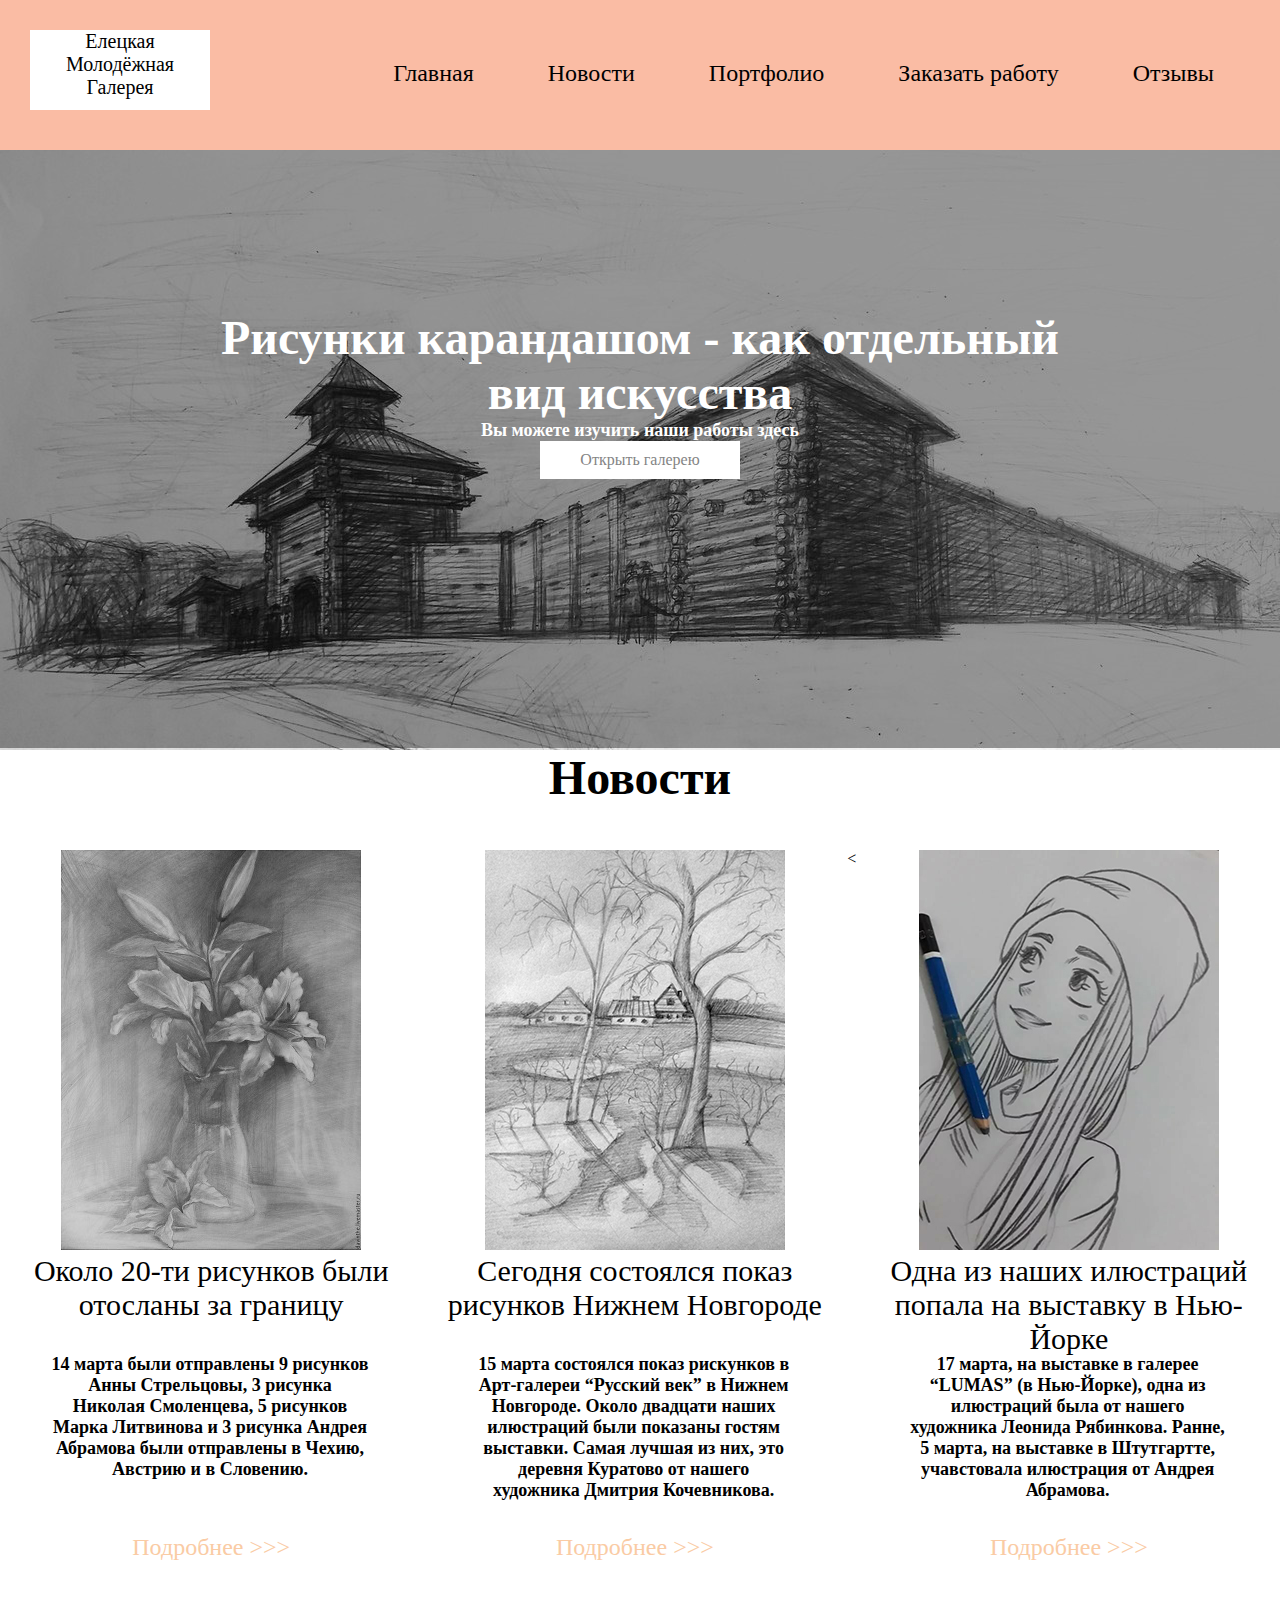
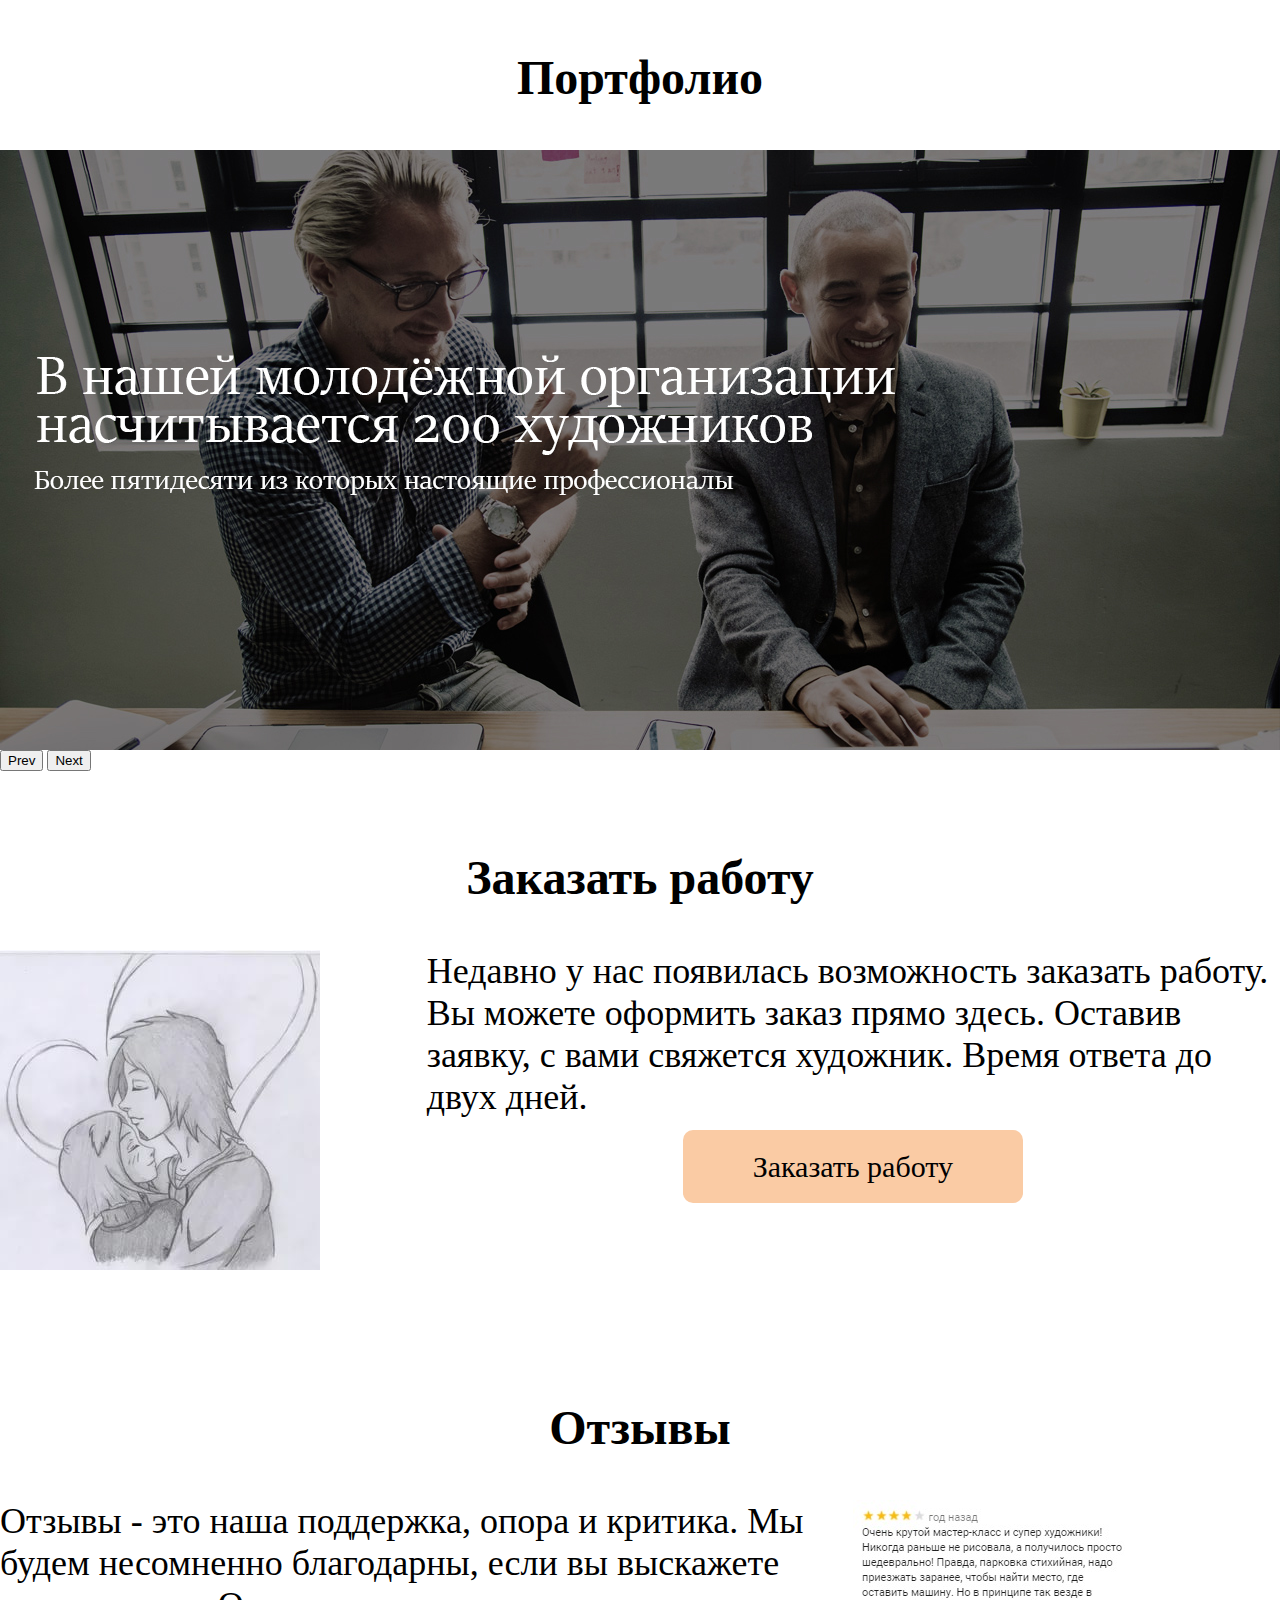
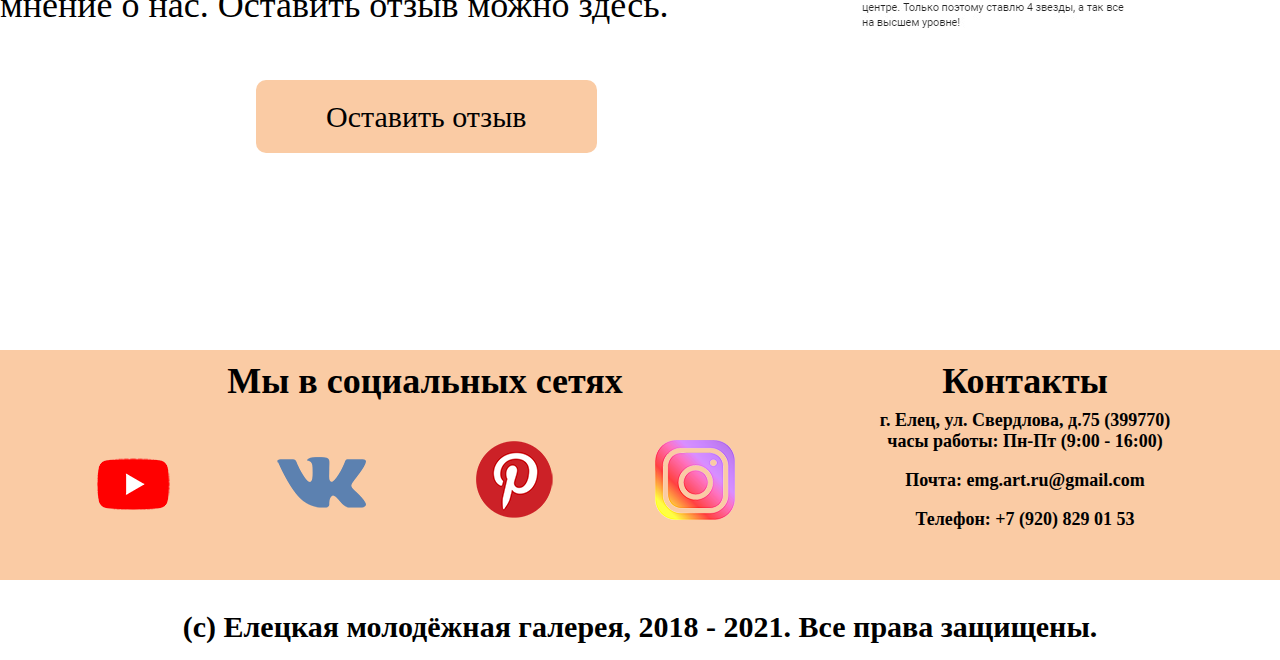
<file: index.html>
<!DOCTYPE html>
<html lang="ru">
<head>
	<title>Елецкая молодёжная галерея</title>
	<meta charset="utf-8">
	<link rel="stylesheet" type="text/css" href="css/main.css">
</head>
<body>
</div>
<div class="container">
	<div id="header">
		<div class="header_inner">
			<div class="logo">
				<div class="logotype">
					<div class="logo_text">
						Елецкая<br>
						Молодёжная<br>
						Галерея<br>
					</div>
				</div>
			</div>
			<div class="menu">
				<a href="#intro">Главная</a>
				<a href="#news">Новости</a>
				<a href="#portfolio">Портфолио</a>
				<a href="#price_work">Заказать работу</a>
				<a href="#support">Отзывы</a>
			</div>
		</div>
	</div>
</div>
<div class="container">
	<div id="header_emply">
	</div>
<div class="container">
	<div id="intro">
		<div class="intro_text">
			<h1>Рисунки карандашом - как отдельный вид искусства</h1>
			<h5>Вы можете изучить наши работы здесь</h5>
			<a class="intro_buttom" href="#">Открыть галерею</a>
		</div>
	</div>
</div>
<div class="container">
	<div id="news">
		<div class="title">
			<h1>Новости</h1>
		</div>
		<div class="news_block">
			<div class="nw_block">
				<img src="img/2.jpg">
				<div class="title_agenda">
					Около 20-ти рисунков
					были отосланы за границу
				</div>
				<div class="agenda">
					<h5>14 марта были отправлены 9 рисунков
					Анны Стрельцовы, 3 рисунка Николая
					Смоленцева, 5 рисунков Марка Литвинова и 3 рисунка Андрея Абрамова были
					отправлены в Чехию, Австрию и в 
					Словению.</h5>
				</div>
				<div class="more_info">
					<a href="#">Подробнее >>></a>
				</div>
			</div>
			<div class="nw_block">
				<img src="img/3.jpg">
				<div class="title_agenda">
					Сегодня состоялся показ 
					рисунков Нижнем Новгороде
				</div>
				<div class="agenda">
					<h5>15 марта состоялся показ рискунков в Арт-галереи
					“Русский век” в Нижнем Новгороде. Около 
					двадцати наших илюстраций были показаны 
					гостям выставки. Самая лучшая из них, это 
					деревня Куратово от нашего художника 
					Дмитрия Кочевникова.</h5>
				</div>
				<div class="more_info">
					<a href="#">Подробнее >>></a>
				</div>
			</div>
			<<div class="nw_block">
				<img src="img/4.jpg">
				<div class="title_agenda">
					Одна из наших илюстраций
					попала на выставку 
					в Нью-Йорке
				</div>
				<div class="agenda">
					<h5>17 марта, на выставке в галерее “LUMAS”
					(в Нью-Йорке), одна из илюстраций была
					от нашего художника Леонида Рябинкова.
					Ранне, 5 марта, на выставке в Штутгартте,
					учавстовала илюстрация от Андрея
					Абрамова.</h5>
				</div>
				<div class="more_info">
					<a href="#">Подробнее >>></a>
				</div>
			</div>
		</div>
	</div>
</div>
<div class="container">
	<div id="portfolio">
		<div class="title">
			<h1>Портфолио</h1>
		</div>
		<div id="slider">
			<div id="slider_inner">
				<img src="img/5_slider.jpg">
				<img src="img/6_slider.jpg">
				<img src="img/7_slider.jpg">
			</div>
			<button id="slider_right">Prev</button>
			<button id="slider_left">Next</button>
		</div>
	</div>
</div>
<div class="container">
<div id="price_work"> 
	<div class="pages_standart">
		<div class="title">
			<h1>Заказать работу</h1>
		</div>
		<div class="pages_standart_inner">
			<div class="picture_part">
				<img src="img/8.jpg">
			</div>
			<div class="right_part">
				<div class="text_part">
					<blockquote>
					Недавно у нас появилась возможность 
					заказать работу. Вы  можете оформить 
					заказ прямо здесь. Оставив заявку, с 
					вами свяжется художник. Время ответа 
					до двух дней.
					</blockquote>
				</div>
				<div class="button2">
					<a class="spec_button" href="price_work.html">Заказать работу</a>
				</div>
			</div>
		</div>
	</div>
</div>
</div>
<div class="container">
<div id="support">
	<div class="pages_standart">
		<div class="title">
			<h1>Отзывы</h1>
		</div>
		<div class="pages_standart_inner">
			<div class="right_part">
				<div class="text_part">
					<blockquote>
					Отзывы - это наша поддержка, опора
					и критика. Мы будем несомненно
					благодарны, если вы выскажете
					мнение о нас. Оставить отзыв можно
					здесь.
					</blockquote>
				</div>
				<div class="button2">
					<a class="spec_button" href="#poppups">Оставить отзыв</a>
				</div>
			</div>
			<div class="picture_part">
				<img src="img/9.jpg">
			</div>
		</div>
	</div>
</div>
</div>
<div class="container">
	<div class="footer">
		<div class="footer_inner">
			<div class="soc_net">
				<div class="soc_net_title">
					<h4>Мы в социальных сетях</h4>
				</div>
				<div class="soc_logo">
					<img src="img/youtube_logo.png">
					<img src="img/vk_logo.png">
					<img src="img/pinterest_logo.png">
					<img src="img/instagram_logo.png">
				</div>
			</div>
			<div class="contancts">
				<div class="contancts_title">
					<h4>Контакты</h4>
				</div>
				<div class="contanct">
					<h5>г. Елец, ул. Свердлова, д.75 (399770)<br>
					часы работы: Пн-Пт (9:00 - 16:00)</h5>
					<br>
					<h5>Почта: emg.art.ru@gmail.com</h5>
					<br>
					<h5>Телефон: +7 (920) 829 01 53</h5>
				</div>
			</div>
		</div>
	</div>
</div>
<div class="container">
	<div class="copyright">
		<h3>(с) Елецкая молодёжная галерея, 2018 - 2021. Все права защищены.</h3>
	</div>
</div>
<!-- poppup -->
<div id="poppups" class="support_poppup">
	<div class="poppup_body">
		<a href="#support" class="poppup_area"></a>
		<div class="poppup_inner">
			<a class="poppup_close" href="#support">X</a>
			<div class="poppup_title">
				Отзывы
			</div>
			<div class="poppup_content">
				<form action="url" class="formFaq">
					<div class="inputBlock">
						<i class="far fa-user"></i>
						<input type="text" class="name" placeholder="Имя">
					</div>
					<div class="inputBlock">
						<i class="far fa-envelope"></i>
						<input type="text" class="email" placeholder="E-mail">
					</div>
					<div class="commentBlock">
						<i class="far fa-comment-dots"></i>
						<textarea name="comment" id="comment" class="inputText" autocomplete="off" placeholder="Отзыв" oninput="getCount()"></textarea>
					</div>
					<div class="under">
						<p class="counter"><span id="count"></span>500 знаков</p>
						<div class="sendBlock">
							<input type="submit" id="submitBtn" value="Отправить">
						</div>
					</div>
				</form>
			</div>
		</div>
	</div>
</div>
</body>
<script src="js/main.js"></script>
</html>
</file>
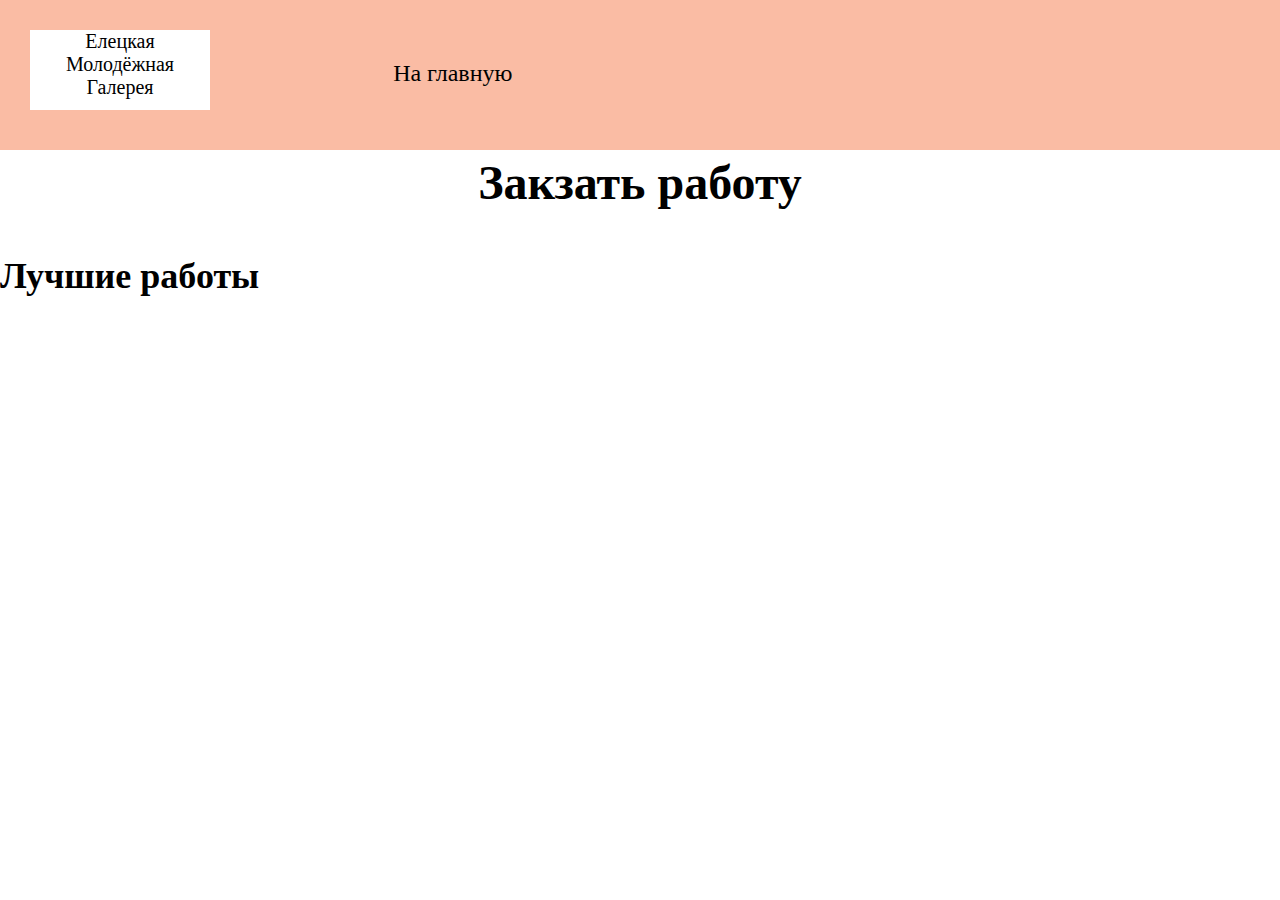
<file: price_work.html>
<!DOCTYPE html>
<html>
<head>
	<title>Заказать работу</title>
	<meta charset="utf-8">
	<link rel="stylesheet" type="text/css" href="css/price_work.css">
</head>
<body>
<div class="container">
	<div id="header">
		<div class="header_inner">
			<div class="logo">
				<div class="logotype">
					<div class="logo_text">
						Елецкая<br>
						Молодёжная<br>
						Галерея<br>
					</div>
				</div>
			</div>
			<div class="menu">
				<a href="index.html">На главную</a>
			</div>
		</div>
	</div>
</div>
<div class="container">
	<div class="title">
		<h1>Закзать работу</h1>
	</div>
	<div class="slider_price">
		<div class="slider_price_title">
			<h4>Лучшие работы</h4>
		</div>
		<div class="product">
			
		</div>
	</div>
</div>
</body>
</html>
</file>
<file: css/main.css>
/*Basic Options*/

body {
	font-family: "Sitka Banner";
	margin: 0;
}

h1, h4, h5 {
	margin: 0;
}

h1 {
	font-size: 48px;
}

h3 {
	font-size: 30px;
}

h4 {
	font-size: 36px;
}

h5 {
	font-size: 18px;
}

blockquote {
	margin: 0;
}

.container {
	width: 1280px;
	margin: 0 auto;
}

.title {
	height: 100px;
	text-align: center;
}

/*Name Options*/

#header_emply {
	background: white;
	height: 150px;
	width: 1280px;
}

#header {
	background: #fabca4;
	width: 1280px;
	height: 150px;
	position: fixed;
	z-index: 3;
}

.header_inner {
	display: flex;
	justify-content: space-between;
	align-items: center;
	height: 150px;
}

.logo {
	width: 280px;
	height: 100%;
}

.logotype {
	width: 180px;
	height: 80px;
	background: white;
	margin-left: 30px;
	margin-top: 30px;
}

.logo_text {
	font-size: 20px;
	text-align: center;
}

.menu {
	width: 1000px;
	height: 100%;
	margin-left: 100px;
	margin-top: 120px;
}

.menu a {
	color: black;
	font-size: 24px;
	margin: 0 35px;
	text-decoration: none;
	vertical-align: top;
	transition: color .3s linear;
}

.menu a:hover {
	color: #848484;
}

#intro {
	width: 1280px;
	height: 600px;
	background: url("../img/intro.jpg");
}

.intro_text {
	width: 900px;
	height: 200px;
	margin: 0 auto;
	color: white;
	text-align: center;
	padding-top: 160px;
}

.intro_buttom {
	text-decoration: none;
	color: #848484;
	padding: 10px 40px 10px 40px;
	background: white;
	display: inline-block;
}

#news {
	width: 1280px;
	height: 900px;
}

.news_block {
	display: flex;
	justify-content: space-between;
}

.nw_block {
	width: 33%;
	text-align: center;
}

.title_agenda {
	text-align: center;
	font-size: 30px;
	height: 100px;
}

.agenda {
	width: 320px;
	height: 180px;
	margin-left: 50px;
}

.more_info a {
	color: #facba4;
	text-decoration: none;
	vertical-align: top;
	font-size: 24px;
}

#portfolio {
	height: 800px;
}

#slider {
	width: 1280px;
	height: 700px;
	margin: 0 auto;
	overflow: hidden;
}

#slider_inner {
	width: 3840px;
	position: relative;
	left: 0;
	transition: all ease 1s;
}

#slider_inner img {
	float: left;
}

#slider_inner::after {
	content: "";
	display: block;
	clear: both;
}

/*For 2 pages*/

.pages_standart {
	width: 100%;
	height: 550px;
}

.pages_standart_inner {
	display: flex;
	justify-content: space-between;
}

.picture_part {
	width: 440px;
}

.right_part {
	width: 880px;
	height: 500px;
}

.text_part {
	height: 200px;
}

.text_part blockquote {
	font-size: 36px;
}

.button2 {
	height: 200px;
}

.spec_button {
	padding: 20px 70px 20px 70px;
	border-radius: 10px;
	background: #facba4;
	text-decoration: none;
	color: black;
	font-size: 30px;
	margin-left: 30%;
}

/*Name Options */

.footer {
	background: #facba4;
	width: 1280px;
	height: 230px;
}

.footer_inner {
	display: flex;
	justify-content: space-between;
	width: 1280px;
	height: 230px;
}

.soc_net {
	width: 800px;
}

.soc_net_title {
	width: 880px;
	height: 80px;
}

.soc_net_title h4 {
	text-align: center;
	margin-top: 10px;
	margin-left: -30px;
}

.contancts {
	width: 480px;
}

.soc_logo {
	margin-left: 45px;
	vertical-align: top;
}

.soc_logo img {
	margin: 0 45px;
}

.contancts_title {
	width: 480px;
	height: 50px;
}

.contancts_title h4 {
	text-align: center;
	margin-top: 10px;
	margin-left: -30px;
}

.contanct {
	text-align: center;
	margin-left: -30px;
}

.copyright {
	height: 50px;
}

.copyright h3 {
	text-align: center;
}

/* poppup */

#poppups {
	position: fixed;
	width: 100%;
	height: 100%;
	background-color: rgba(0, 0, 0, 0.8);
	top: 0;
	left: 0;
	opacity: 0;
	visibility: hidden;
	transition: all 0.5s ease 0s;
}

#poppups:target {
	opacity: 1;
	visibility: visible;
}

.poppup_area {
	position: absolute;
	width: 100%;
	height: 100%;
	top: 0;
	left: 0;
}

.poppup_body {
	min-height: 100%;
	display: flex;
	align-items: center;
	justify-content: center;
	padding: 30px 10px;
}

.poppup_inner {
	background-color: white;
	color: #000;
	max-width: 800px;
	padding: 30px;
	position: relative;
}

.poppup_close {
	position: absolute;
	right: 10px;
	top: 10px;
	font-size: 24px;
	color: #000;
	text-decoration: none;
}

.poppup_title {
	font-size: 40px;
	margin: 0px 0px 1em 0px;
}

.poppup_content {

}

/* form_support puppop */
</file>
<file: css/price_work.css>
/*Basic Options*/

body {
	font-family: "Sitka Banner";
	margin: 0;
}

h1, h4, h5 {
	margin: 0;
}

h1 {
	font-size: 48px;
}

h3 {
	font-size: 30px;
}

h4 {
	font-size: 36px;
}

h5 {
	font-size: 18px;
}

blockquote {
	margin: 0;
}

.container {
	width: 1280px;
	margin: 0 auto;
}

.title {
	height: 100px;
	text-align: center;
}

/*Name Options*/

#header {
	background: #fabca4;
	height: 150px;
}

.header_inner {
	display: flex;
	justify-content: space-between;
	align-items: center;
	height: 150px;
}

.logo {
	width: 280px;
	height: 100%;
}

.logotype {
	width: 180px;
	height: 80px;
	background: white;
	margin-left: 30px;
	margin-top: 30px;
}

.logo_text {
	font-size: 20px;
	text-align: center;
}

.menu {
	width: 1000px;
	height: 100%;
	margin-left: 100px;
	margin-top: 120px;
}

.menu a {
	color: black;
	font-size: 24px;
	margin: 0 35px;
	text-decoration: none;
	vertical-align: top;
	transition: color .3s linear;
}

.menu a:hover {
	color: #848484;
}

.title h1 {
	margin-top: 5px;
}

.slider_price {
	height: 600px;
}
</file>
